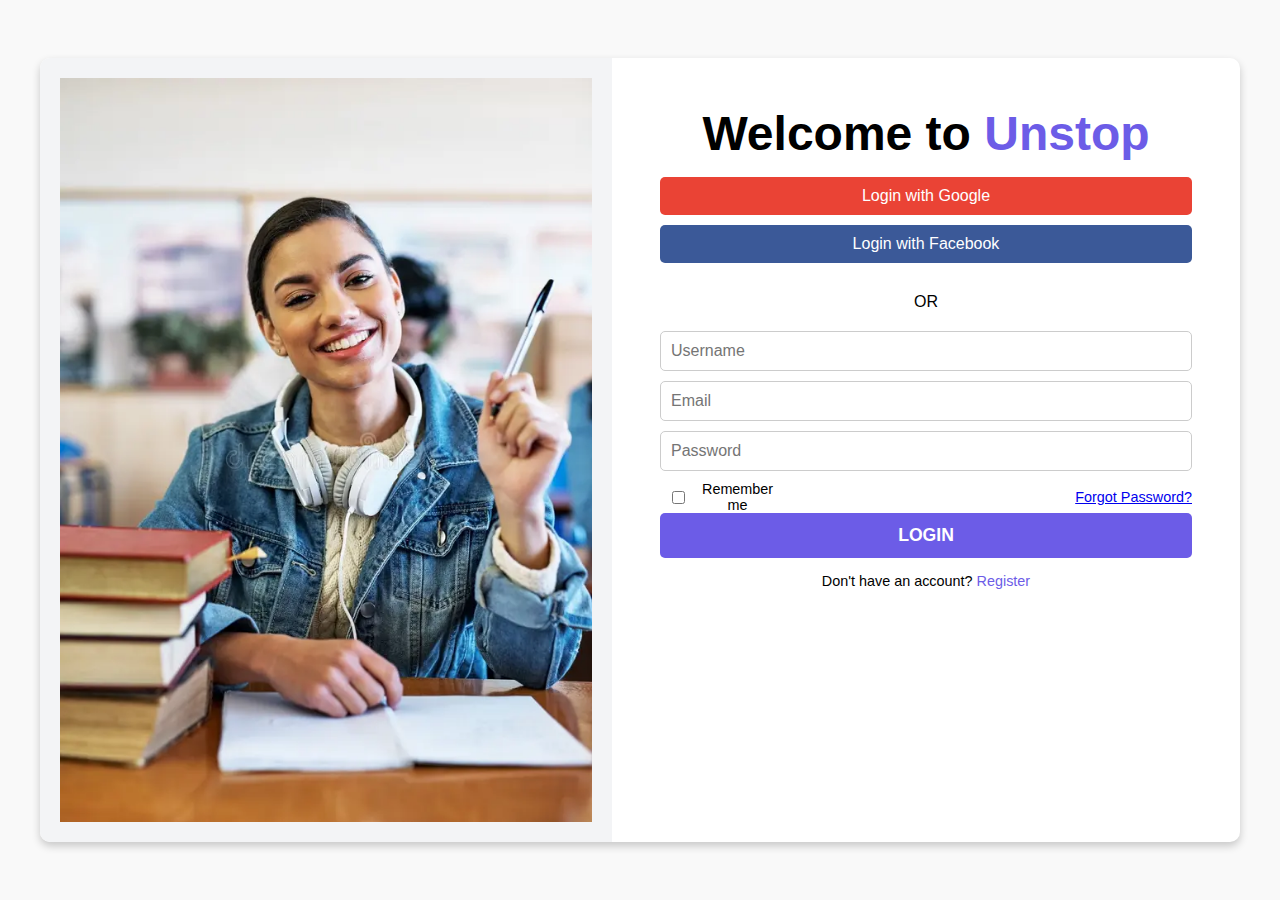
<file: index.html>
<!DOCTYPE html>
<html lang="en">
  <head>
    <meta charset="UTF-8" />
    <meta name="viewport" content="width=device-width, initial-scale=1.0" />
    <title>Login - Unstop</title>
    <link rel="stylesheet" href="style.css" />
  </head>
  <body>
    <div class="container">
      <div class="left-section">
        <img src="image-unstop.jpg" alt="Phone Illustration" />
      </div>
      <div class="right-section">
        <h1>Welcome to <span class="brand">Unstop</span></h1>
        <button class="social-btn google-btn">Login with Google</button>
        <button class="social-btn facebook-btn">Login with Facebook</button>
        <div class="divider"><span>OR</span></div>
        <form id="loginForm">
          <div class="input-group">
            <input type="text" id="username" placeholder="Username" required />
          </div>
          <div class="input-group">
            <input type="email" id="email" placeholder="Email" required />
          </div>
          <div class="input-group">
            <input
              type="password"
              id="password"
              placeholder="Password"
              required
            />
          </div>
          <div class="remember-section">
            <label>
              <input type="checkbox" id="rememberMe" /> Remember me
            </label>
            <a href="#" id="forgotPassword">Forgot Password?</a>
          </div>
          <button type="submit" class="login-btn">Login</button>
        </form>
        <p>Don't have an account? <a href="#">Register</a></p>
      </div>
    </div>
    <script src="script.js"></script>
  </body>
</html>
</file>
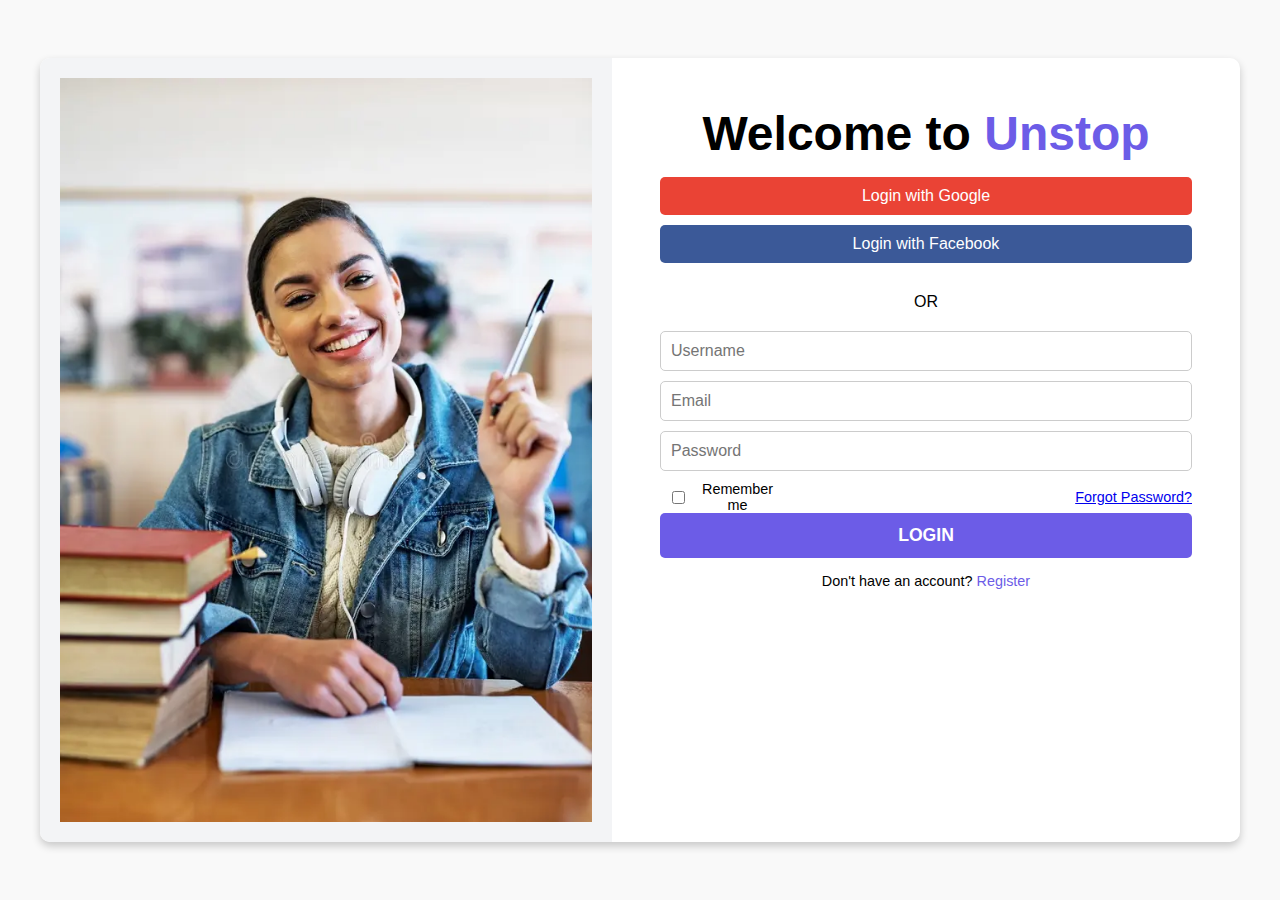
<file: home.html>
<!DOCTYPE html>
<html lang="en">
  <head>
    <meta charset="UTF-8" />
    <meta name="viewport" content="width=device-width, initial-scale=1.0" />
    <title>Home Page</title>
    <link rel="stylesheet" href="style.css" />
  </head>
  <body>
    <div class="logout-container">
      <h1>Welcome, <span id="username"></span>!</h1>
      <p>You are successfully logged in.</p>
      <button id="logoutBtn" class="logout-btn">Logout</button>
    </div>

    <script>
      // Check if user is logged in
      const userData = JSON.parse(localStorage.getItem("userData"));
      const authToken = localStorage.getItem("authToken");

      if (!authToken || !userData) {
        window.location.href = "index.html"; // Redirect to login
      } else {
        document.getElementById("username").textContent = userData.username;
      }

      // Logout logic
      document.getElementById("logoutBtn").addEventListener("click", () => {
        localStorage.removeItem("authToken");
        localStorage.removeItem("userData");
        alert("You have been logged out.");
        window.location.href = "index.html";
      });
    </script>
  </body>
</html>
</file>
<file: style.css>
/* General Reset */
* {
  margin: 0;
  padding: 0;
  box-sizing: border-box;
}

body {
  font-family: Arial, sans-serif;
  background-color: #f9f9f9;
  display: flex;
  justify-content: center;
  align-items: center;
  min-height: 100vh;
  margin: 0;
}

.container {
  display: flex;
  flex-direction: column;
  background-color: #fff;
  border-radius: 10px;
  box-shadow: 0 4px 8px rgba(0, 0, 0, 0.2);
  overflow: hidden;
  max-width: 1200px; /* For large screens */
  width: 100%;
}

.left-section {
  display: none; /* Hide image by default on small screens */
  flex: 1;
  background-color: #f3f4f6;
  padding: 20px;
  display: flex;
  align-items: center;
  justify-content: center;
}

.left-section img {
  width: 80%;
  height: auto;
}

.right-section {
  flex: 1;
  padding: 2rem;
  text-align: center;
}

h1 {
  font-size: 2rem;
  margin-bottom: 1rem;
}

.brand {
  color: #6c5ce7;
  font-weight: bold;
}

.social-btn {
  width: 100%;
  margin-bottom: 10px;
  padding: 10px;
  border: none;
  color: #fff;
  font-size: 1rem;
  border-radius: 5px;
  cursor: pointer;
}

.google-btn {
  background-color: #ea4335;
}

.facebook-btn {
  background-color: #3b5998;
}

.divider {
  text-align: center;
  margin: 20px 0;
}

.input-group {
  margin: 10px 0;
}

input {
  width: 100%;
  padding: 10px;
  border: 1px solid #ccc;
  border-radius: 5px;
  font-size: 1rem;
}

.remember-section {
  display: flex;
  justify-content: space-between;
  align-items: center;
  gap: 10px;
  margin-top: 10px;
  font-size: 0.9rem;
}

.remember-section label {
  display: flex;
  align-items: center;
  gap: 5px;
}

.login-btn {
  width: 100%; /* Makes the button occupy full width */
  padding: 12px 0; /* Adjust vertical padding */
  background-color: #6c5ce7; /* Primary color */
  color: white;
  border: none;
  border-radius: 5px;
  font-size: 1.1rem;
  font-weight: bold;
  text-transform: uppercase;
  cursor: pointer;
  transition: background-color 0.3s ease, transform 0.2s ease;
}

.login-btn:hover {
  background-color: #5a4ac7; /* Darker shade on hover */
  transform: scale(1.02); /* Slight hover effect */
}
.login-btn:active {
  transform: scale(0.98); /* Shrink slightly when clicked */
}

p {
  margin-top: 15px;
  font-size: 0.9rem;
}

p a {
  text-decoration: none;
  color: #6c5ce7;
}

p a:hover {
  text-decoration: underline;
}

/* Responsive Design */
@media (min-width: 768px) {
  .container {
    flex-direction: row; /* Side-by-side layout on tablets and desktops */
  }

  .left-section {
    display: flex; /* Show image on larger screens */
  }

  .right-section {
    flex: 1;
    padding: 3rem;
  }

  h1 {
    font-size: 2.5rem;
  }
}

@media (min-width: 1024px) {
  .left-section img {
    width: 100%; /* Full width for large screens */
  }

  h1 {
    font-size: 3rem;
  }
}
</file>
